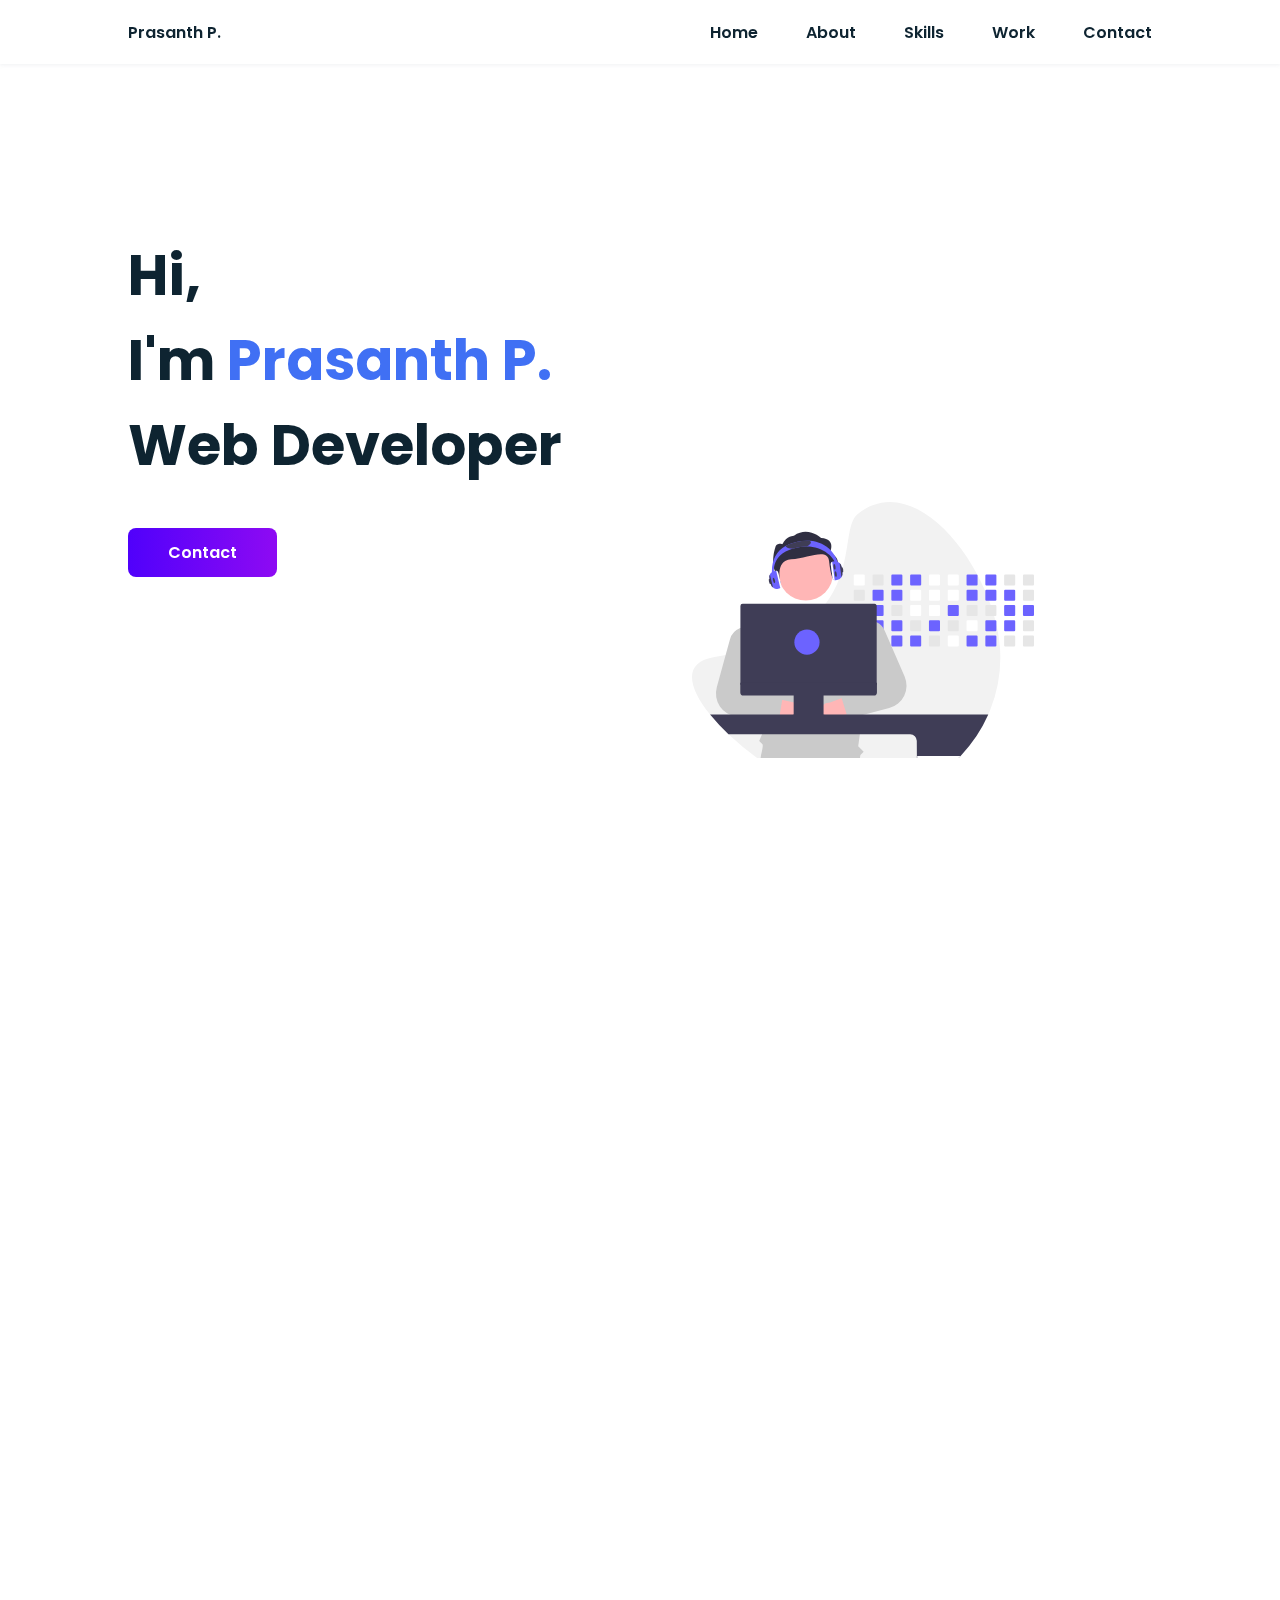
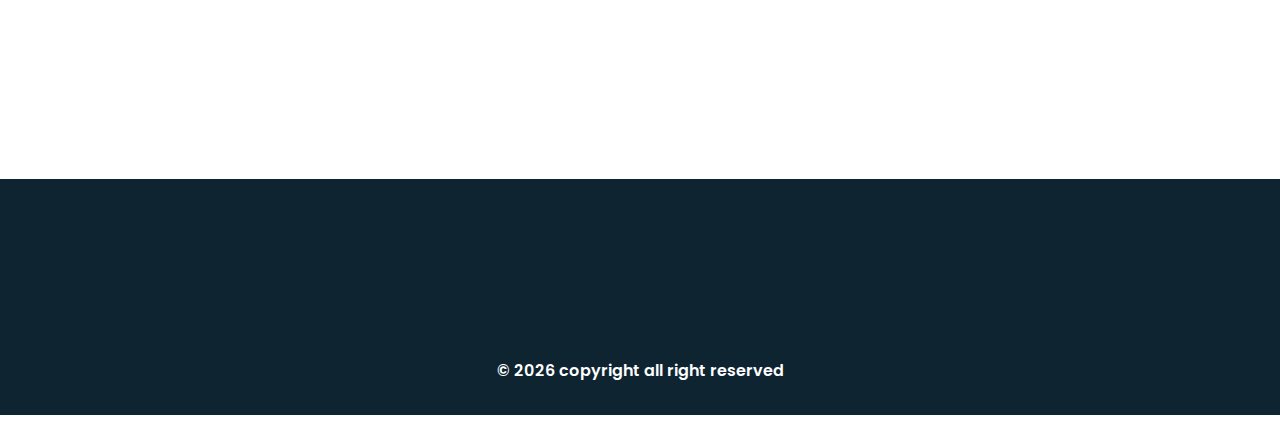
<file: index.html>
<!DOCTYPE html>
<html lang="en">

<head>
  <meta charset="UTF-8" />
  <meta http-equiv="X-UA-Compatible" content="IE=edge" />
  <meta name="viewport" content="width=device-width, initial-scale=1.0" />
  <title>Prasanth P.</title>
  <link rel="stylesheet" href="./assets/css/styles.css" />
  <link rel="stylesheet" href="https://unpkg.com/boxicons@latest/css/boxicons.min.css" />
  <link href="https://unpkg.com/aos@2.3.1/dist/aos.css" rel="stylesheet" />
  <script async src="https://smtpjs.com/v3/smtp.js">
  </script>

</head>

<body>
  <!-- Header Section -->
  <header class="header">
    <nav class="nav bd_grid">
      <div>
        <a href="#" class="nav_logo"> Prasanth P.</a>
      </div>

      <div class="nav_menu" id="nav_menu">
        <ul class="nav_list">
          <li class="nav_items">
            <a href="#home" class="nav_link active">Home</a>
          </li>
          <li class="nav_items">
            <a href="#about" class="nav_link active">About</a>
          </li>
          <li class="nav_items">
            <a href="#skills" class="nav_link active">Skills</a>
          </li>
          <li class="nav_items">
            <a href="#work" class="nav_link active">Work</a>
          </li>
          <li class="nav_items">
            <a href="#contact" class="nav_link active">Contact</a>
          </li>
        </ul>
      </div>

      <div class="nav_toggle" id="nav_toggle">
        <i class="bx bx-menu-alt-right"></i>
      </div>
    </nav>
  </header>

  <main class="main">
    <!-- HOME SECTION -->
    <section class="home bd_grid" id="home">
      <div class="home_data" data-aos="fade-down">
        <h1 class="home_title">
          Hi, <br />I'm <span class="home_title-color">Prasanth P.</span><br />Web Developer
        </h1>
        <a href="#contact" class="button"> Contact</a>
      </div>

      <div class="home_social">
        <a href="https://www.linkedin.com/in/prasanth-pk12/" class="home_social-icon" data-aos="fade-down"
          target='_blank'><i class="bx bxl-linkedin-square"></i></a>
        <a href="https://www.instagram.com/prasanth_pk12/" class="home_social-icon" data-aos="fade-down"
          data-aos-delay="250" target='_blank'><i class="bx bxl-instagram"></i></a>
        <a href="https://www.twitter.com/prasanth_pk12/" class="home_social-icon" data-aos="fade-down"
          data-aos-delay="300" target='_blank'><i class="bx bxl-twitter"></i></a>
        <a href="https://www.github.com/prasanth-pk12/" class="home_social-icon" data-aos="fade-down"
          data-aos-delay="350" target='_blank'><i class="bx bxl-github"></i></a>
      </div>

      <div class="home_img" data-aos="fade-down" data-aos-delay="500">
        <svg id="a154b3ae-224e-4b43-86b8-0ffeb27982c5" data-name="Layer 1" xmlns="http://www.w3.org/2000/svg"
          viewBox="0 0 1144 637">

          <path
            d="M941.609,465.12478a354.2104,354.2104,0,0,1-98.85,245.9q-5.74494,6.015-11.8,11.74-9.225,8.775-19.07,16.87a353.93418,353.93418,0,0,1-217.58,80.69q-3.97494.09-7.98.09c-63.43,0-143.21-33.87994-215.61-80.78q-8.985-5.82-17.81-11.91-4.125-2.82-8.21-5.72a730.42959,730.42959,0,0,1-79.32-64.8,514.11633,514.11633,0,0,1-45.75-48.92c-55.63-68.62006-67.9-130.45,11.41-143.16q14.085-2.25,27.34-4.81,19.20008-3.69,36.75-7.97,23.64-5.745,44.42005-12.46,6.99-2.25,13.66-4.59c65.74-23.09,109.74-53.19995,139.69-85.87q7.62-8.295,14.05-16.79a236.05512,236.05512,0,0,0,17.83-27.12,254.89845,254.89845,0,0,0,18.41-41.05l.27-.78c23.83-68.74,16.58-132.5,42.87-153.84,112.38-91.23,252.29,38.69,317.96,191.9q4.965,11.58,9.34,23.3,1.965,5.23507,3.79,10.49,4.79992,13.69491,8.71,27.46,1.5,5.25,2.86005,10.49c.97,3.77,1.9,7.53,2.76,11.29C938.139,412.30478,941.609,439.4548,941.609,465.12478Z"
            transform="translate(-174.73099 -79.58524)" fill="#f2f2f2" />
          <path
            d="M594.309,820.3248q-3.97494.09-7.98.09c-63.43,0-143.21-33.87994-215.61-80.78q-8.985-5.82-17.81-11.91l5.16-31.4,156.21-20.74,78.4,59.95Z"
            transform="translate(-174.73099 -79.58524)" fill="#2f2e41" />
          <path
            d="M601.82894,259.63486h-22.26a2.601,2.601,0,0,0-2.59985,2.59985v22.27a2.59264,2.59264,0,0,0,2.59985,2.59009h22.26a2.59918,2.59918,0,0,0,2.6001-2.59009v-22.27A2.60761,2.60761,0,0,0,601.82894,259.63486Z"
            transform="translate(-174.73099 -79.58524)" fill="#fff" />
          <path
            d="M601.82894,297.58481h-22.26a2.60105,2.60105,0,0,0-2.59985,2.6v22.27a2.59253,2.59253,0,0,0,2.59985,2.59h22.26a2.59907,2.59907,0,0,0,2.6001-2.59v-22.27A2.60763,2.60763,0,0,0,601.82894,297.58481Z"
            transform="translate(-174.73099 -79.58524)" fill="#e6e6e6" />
          <path
            d="M601.82894,335.53476h-22.26a2.60116,2.60116,0,0,0-2.59985,2.6001v22.26a2.59464,2.59464,0,0,0,2.59985,2.59985h22.26a2.60116,2.60116,0,0,0,2.6001-2.59985v-22.26A2.60774,2.60774,0,0,0,601.82894,335.53476Z"
            transform="translate(-174.73099 -79.58524)" fill="#e6e6e6" />
          <path
            d="M604.389,375.62485a2.61714,2.61714,0,0,0-2.56006-2.14014h-22.26a2.60124,2.60124,0,0,0-2.59985,2.6001v22.26a2.59474,2.59474,0,0,0,2.59985,2.6h22.26a2.60126,2.60126,0,0,0,2.6001-2.6v-22.26A2.31271,2.31271,0,0,0,604.389,375.62485Z"
            transform="translate(-174.73099 -79.58524)" fill="#e6e6e6" />
          <path
            d="M602.839,411.63486a2.634,2.634,0,0,0-1.01-.20008h-22.26a2.59475,2.59475,0,0,0-2.59985,2.6v22.26a2.58836,2.58836,0,0,0,2.59985,2.6001h22.26a2.60137,2.60137,0,0,0,2.6001-2.6001v-22.26A2.61575,2.61575,0,0,0,602.839,411.63486Z"
            transform="translate(-174.73099 -79.58524)" fill="#e6e6e6" />
          <path
            d="M648.589,259.63486h-22.26a2.601,2.601,0,0,0-2.59985,2.59985v22.27a2.59264,2.59264,0,0,0,2.59985,2.59009h22.26a2.59918,2.59918,0,0,0,2.6001-2.59009v-22.27A2.60761,2.60761,0,0,0,648.589,259.63486Z"
            transform="translate(-174.73099 -79.58524)" fill="#e6e6e6" />
          <path
            d="M648.589,297.58481h-22.26a2.60105,2.60105,0,0,0-2.59985,2.6v22.27a2.59253,2.59253,0,0,0,2.59985,2.59h22.26a2.59907,2.59907,0,0,0,2.6001-2.59v-22.27A2.60763,2.60763,0,0,0,648.589,297.58481Z"
            transform="translate(-174.73099 -79.58524)" fill="#6c63ff" />
          <path
            d="M648.589,335.53476h-22.26a2.60116,2.60116,0,0,0-2.59985,2.6001v22.26a2.59464,2.59464,0,0,0,2.59985,2.59985h22.26a2.60116,2.60116,0,0,0,2.6001-2.59985v-22.26A2.60774,2.60774,0,0,0,648.589,335.53476Z"
            transform="translate(-174.73099 -79.58524)" fill="#6c63ff" />
          <path
            d="M648.589,373.48471h-22.26a2.59261,2.59261,0,0,0-2.46,1.78,2.47846,2.47846,0,0,0-.13989.82007v22.26a2.59474,2.59474,0,0,0,2.59985,2.6h22.26a2.60126,2.60126,0,0,0,2.6001-2.6v-22.26A2.60782,2.60782,0,0,0,648.589,373.48471Z"
            transform="translate(-174.73099 -79.58524)" fill="#6c63ff" />
          <path
            d="M648.589,411.43478h-22.26a2.59475,2.59475,0,0,0-2.59985,2.6v22.26a2.59485,2.59485,0,0,0,2.59985,2.6001h22.26a2.60137,2.60137,0,0,0,2.6001-2.6001v-22.26A2.60127,2.60127,0,0,0,648.589,411.43478Z"
            transform="translate(-174.73099 -79.58524)" fill="#e6e6e6" />
          <path
            d="M695.349,259.63486h-22.26a2.601,2.601,0,0,0-2.59985,2.59985v22.27a2.59264,2.59264,0,0,0,2.59985,2.59009h22.26a2.59918,2.59918,0,0,0,2.6001-2.59009v-22.27A2.60761,2.60761,0,0,0,695.349,259.63486Z"
            transform="translate(-174.73099 -79.58524)" fill="#6c63ff" />
          <path
            d="M695.349,297.58481h-22.26a2.60105,2.60105,0,0,0-2.59985,2.6v22.27a2.59253,2.59253,0,0,0,2.59985,2.59h22.26a2.59907,2.59907,0,0,0,2.6001-2.59v-22.27A2.60763,2.60763,0,0,0,695.349,297.58481Z"
            transform="translate(-174.73099 -79.58524)" fill="#6c63ff" />
          <path
            d="M695.349,335.53476h-22.26a2.60116,2.60116,0,0,0-2.59985,2.6001v22.26a2.59464,2.59464,0,0,0,2.59985,2.59985h22.26a2.60116,2.60116,0,0,0,2.6001-2.59985v-22.26A2.60774,2.60774,0,0,0,695.349,335.53476Z"
            transform="translate(-174.73099 -79.58524)" fill="#e6e6e6" />
          <path
            d="M695.349,373.48471h-22.26a2.60124,2.60124,0,0,0-2.59985,2.6001v22.26a2.59474,2.59474,0,0,0,2.59985,2.6h22.26a2.60126,2.60126,0,0,0,2.6001-2.6v-22.26A2.60782,2.60782,0,0,0,695.349,373.48471Z"
            transform="translate(-174.73099 -79.58524)" fill="#6c63ff" />
          <path
            d="M695.349,411.43478h-22.26a2.59475,2.59475,0,0,0-2.59985,2.6v22.26a2.59485,2.59485,0,0,0,2.59985,2.6001h22.26a2.60137,2.60137,0,0,0,2.6001-2.6001v-22.26A2.60127,2.60127,0,0,0,695.349,411.43478Z"
            transform="translate(-174.73099 -79.58524)" fill="#6c63ff" />
          <path
            d="M742.109,259.63486h-22.26a2.60113,2.60113,0,0,0-2.6,2.59985v22.27a2.59275,2.59275,0,0,0,2.6,2.59009h22.26a2.59918,2.59918,0,0,0,2.6001-2.59009v-22.27A2.60761,2.60761,0,0,0,742.109,259.63486Z"
            transform="translate(-174.73099 -79.58524)" fill="#6c63ff" />
          <path
            d="M742.109,297.58481h-22.26a2.60116,2.60116,0,0,0-2.6,2.6v22.27a2.59264,2.59264,0,0,0,2.6,2.59h22.26a2.59907,2.59907,0,0,0,2.6001-2.59v-22.27A2.60763,2.60763,0,0,0,742.109,297.58481Z"
            transform="translate(-174.73099 -79.58524)" fill="#fff" />
          <path
            d="M742.109,335.53476h-22.26a2.60126,2.60126,0,0,0-2.6,2.6001v22.26a2.59474,2.59474,0,0,0,2.6,2.59985h22.26a2.60116,2.60116,0,0,0,2.6001-2.59985v-22.26A2.60774,2.60774,0,0,0,742.109,335.53476Z"
            transform="translate(-174.73099 -79.58524)" fill="#fff" />
          <path
            d="M742.109,373.48471h-22.26a2.60134,2.60134,0,0,0-2.6,2.6001v22.26a2.59485,2.59485,0,0,0,2.6,2.6h22.26a2.60126,2.60126,0,0,0,2.6001-2.6v-22.26A2.60782,2.60782,0,0,0,742.109,373.48471Z"
            transform="translate(-174.73099 -79.58524)" fill="#e6e6e6" />
          <path
            d="M742.109,411.43478h-22.26a2.59485,2.59485,0,0,0-2.6,2.6v22.26a2.595,2.595,0,0,0,2.6,2.6001h22.26a2.60137,2.60137,0,0,0,2.6001-2.6001v-22.26A2.60127,2.60127,0,0,0,742.109,411.43478Z"
            transform="translate(-174.73099 -79.58524)" fill="#6c63ff" />
          <path
            d="M788.869,259.63486h-22.27a2.599,2.599,0,0,0-2.59,2.59985v22.27a2.59059,2.59059,0,0,0,2.59,2.59009h22.27a2.59918,2.59918,0,0,0,2.6001-2.59009v-22.27A2.60761,2.60761,0,0,0,788.869,259.63486Z"
            transform="translate(-174.73099 -79.58524)" fill="#fff" />
          <path
            d="M788.869,297.58481h-22.27a2.599,2.599,0,0,0-2.59,2.6v22.27a2.59048,2.59048,0,0,0,2.59,2.59h22.27a2.59907,2.59907,0,0,0,2.6001-2.59v-22.27A2.60763,2.60763,0,0,0,788.869,297.58481Z"
            transform="translate(-174.73099 -79.58524)" fill="#fff" />
          <path
            d="M788.869,335.53476h-22.27a2.59915,2.59915,0,0,0-2.59,2.6001v22.26a2.59261,2.59261,0,0,0,2.59,2.59985h22.27a2.60116,2.60116,0,0,0,2.6001-2.59985v-22.26A2.60774,2.60774,0,0,0,788.869,335.53476Z"
            transform="translate(-174.73099 -79.58524)" fill="#fff" />
          <path
            d="M788.869,373.48471h-22.27a2.59923,2.59923,0,0,0-2.59,2.6001v22.26a2.59271,2.59271,0,0,0,2.59,2.6h22.27a2.60126,2.60126,0,0,0,2.6001-2.6v-22.26A2.60782,2.60782,0,0,0,788.869,373.48471Z"
            transform="translate(-174.73099 -79.58524)" fill="#6c63ff" />
          <path
            d="M788.869,411.43478h-22.27a2.59272,2.59272,0,0,0-2.59,2.6v22.26a2.59282,2.59282,0,0,0,2.59,2.6001h22.27a2.60137,2.60137,0,0,0,2.6001-2.6001v-22.26A2.60127,2.60127,0,0,0,788.869,411.43478Z"
            transform="translate(-174.73099 -79.58524)" fill="#e6e6e6" />
          <path
            d="M835.629,259.63486h-22.27a2.599,2.599,0,0,0-2.59,2.59985v22.27a2.59059,2.59059,0,0,0,2.59,2.59009h22.27a2.59927,2.59927,0,0,0,2.6001-2.59009v-22.27A2.60769,2.60769,0,0,0,835.629,259.63486Z"
            transform="translate(-174.73099 -79.58524)" fill="#fff" />
          <path
            d="M835.629,297.58481h-22.27a2.599,2.599,0,0,0-2.59,2.6v22.27a2.59048,2.59048,0,0,0,2.59,2.59h22.27a2.59916,2.59916,0,0,0,2.6001-2.59v-22.27A2.60772,2.60772,0,0,0,835.629,297.58481Z"
            transform="translate(-174.73099 -79.58524)" fill="#fff" />
          <path
            d="M835.629,335.53476h-22.27a2.59915,2.59915,0,0,0-2.59,2.6001v22.26a2.59261,2.59261,0,0,0,2.59,2.59985h22.27a2.60124,2.60124,0,0,0,2.6001-2.59985v-22.26A2.60782,2.60782,0,0,0,835.629,335.53476Z"
            transform="translate(-174.73099 -79.58524)" fill="#6c63ff" />
          <path
            d="M835.629,373.48471h-22.27a2.59923,2.59923,0,0,0-2.59,2.6001v22.26a2.59271,2.59271,0,0,0,2.59,2.6h22.27a2.60134,2.60134,0,0,0,2.6001-2.6v-22.26A2.60791,2.60791,0,0,0,835.629,373.48471Z"
            transform="translate(-174.73099 -79.58524)" fill="#e6e6e6" />
          <path
            d="M835.629,411.43478h-22.27a2.59272,2.59272,0,0,0-2.59,2.6v22.26a2.59282,2.59282,0,0,0,2.59,2.6001h22.27a2.60146,2.60146,0,0,0,2.6001-2.6001v-22.26A2.60135,2.60135,0,0,0,835.629,411.43478Z"
            transform="translate(-174.73099 -79.58524)" fill="#fff" />
          <path
            d="M882.389,259.63486h-22.27a2.599,2.599,0,0,0-2.59,2.59985v22.27a2.59059,2.59059,0,0,0,2.59,2.59009h22.27a2.59927,2.59927,0,0,0,2.6001-2.59009v-22.27A2.60769,2.60769,0,0,0,882.389,259.63486Z"
            transform="translate(-174.73099 -79.58524)" fill="#6c63ff" />
          <path
            d="M882.389,297.58481h-22.27a2.599,2.599,0,0,0-2.59,2.6v22.27a2.59048,2.59048,0,0,0,2.59,2.59h22.27a2.59916,2.59916,0,0,0,2.6001-2.59v-22.27A2.60772,2.60772,0,0,0,882.389,297.58481Z"
            transform="translate(-174.73099 -79.58524)" fill="#6c63ff" />
          <path
            d="M882.389,335.53476h-22.27a2.59915,2.59915,0,0,0-2.59,2.6001v22.26a2.59261,2.59261,0,0,0,2.59,2.59985h22.27a2.60124,2.60124,0,0,0,2.6001-2.59985v-22.26A2.60782,2.60782,0,0,0,882.389,335.53476Z"
            transform="translate(-174.73099 -79.58524)" fill="#e6e6e6" />
          <path
            d="M882.389,373.48471h-22.27a2.59923,2.59923,0,0,0-2.59,2.6001v22.26a2.59271,2.59271,0,0,0,2.59,2.6h22.27a2.60134,2.60134,0,0,0,2.6001-2.6v-22.26A2.60791,2.60791,0,0,0,882.389,373.48471Z"
            transform="translate(-174.73099 -79.58524)" fill="#fff" />
          <path
            d="M882.389,411.43478h-22.27a2.59272,2.59272,0,0,0-2.59,2.6v22.26a2.59282,2.59282,0,0,0,2.59,2.6001h22.27a2.60146,2.60146,0,0,0,2.6001-2.6001v-22.26A2.60135,2.60135,0,0,0,882.389,411.43478Z"
            transform="translate(-174.73099 -79.58524)" fill="#6c63ff" />
          <path
            d="M929.149,259.63486h-22.27a2.599,2.599,0,0,0-2.59,2.59985v22.27a2.59059,2.59059,0,0,0,2.59,2.59009h22.27a2.59916,2.59916,0,0,0,2.6-2.59009v-22.27A2.60759,2.60759,0,0,0,929.149,259.63486Z"
            transform="translate(-174.73099 -79.58524)" fill="#6c63ff" />
          <path
            d="M929.149,297.58481h-22.27a2.599,2.599,0,0,0-2.59,2.6v22.27a2.59048,2.59048,0,0,0,2.59,2.59h22.27a2.59906,2.59906,0,0,0,2.6-2.59v-22.27A2.60761,2.60761,0,0,0,929.149,297.58481Z"
            transform="translate(-174.73099 -79.58524)" fill="#6c63ff" />
          <path
            d="M929.149,335.53476h-22.27a2.59915,2.59915,0,0,0-2.59,2.6001v22.26a2.59261,2.59261,0,0,0,2.59,2.59985h22.27a2.60114,2.60114,0,0,0,2.6-2.59985v-22.26A2.60772,2.60772,0,0,0,929.149,335.53476Z"
            transform="translate(-174.73099 -79.58524)" fill="#e6e6e6" />
          <path
            d="M929.149,373.48471h-22.27a2.59923,2.59923,0,0,0-2.59,2.6001v22.26a2.59271,2.59271,0,0,0,2.59,2.6h22.27a2.60124,2.60124,0,0,0,2.6-2.6v-22.26A2.6078,2.6078,0,0,0,929.149,373.48471Z"
            transform="translate(-174.73099 -79.58524)" fill="#6c63ff" />
          <path
            d="M929.149,411.43478h-22.27a2.59272,2.59272,0,0,0-2.59,2.6v22.26a2.59282,2.59282,0,0,0,2.59,2.6001h22.27a2.60135,2.60135,0,0,0,2.6-2.6001v-22.26A2.60125,2.60125,0,0,0,929.149,411.43478Z"
            transform="translate(-174.73099 -79.58524)" fill="#6c63ff" />
          <path
            d="M975.909,259.63486h-22.27a2.599,2.599,0,0,0-2.59,2.59985v22.27a2.59059,2.59059,0,0,0,2.59,2.59009h22.27a2.59916,2.59916,0,0,0,2.6-2.59009v-22.27A2.60759,2.60759,0,0,0,975.909,259.63486Z"
            transform="translate(-174.73099 -79.58524)" fill="#e6e6e6" />
          <path
            d="M975.909,297.58481h-22.27a2.599,2.599,0,0,0-2.59,2.6v22.27a2.59048,2.59048,0,0,0,2.59,2.59h22.27a2.59906,2.59906,0,0,0,2.6-2.59v-22.27A2.60761,2.60761,0,0,0,975.909,297.58481Z"
            transform="translate(-174.73099 -79.58524)" fill="#6c63ff" />
          <path
            d="M975.909,335.53476h-22.27a2.59915,2.59915,0,0,0-2.59,2.6001v22.26a2.59261,2.59261,0,0,0,2.59,2.59985h22.27a2.60114,2.60114,0,0,0,2.6-2.59985v-22.26A2.60772,2.60772,0,0,0,975.909,335.53476Z"
            transform="translate(-174.73099 -79.58524)" fill="#6c63ff" />
          <path
            d="M975.909,373.48471h-22.27a2.59923,2.59923,0,0,0-2.59,2.6001v22.26a2.59271,2.59271,0,0,0,2.59,2.6h22.27a2.60124,2.60124,0,0,0,2.6-2.6v-22.26A2.6078,2.6078,0,0,0,975.909,373.48471Z"
            transform="translate(-174.73099 -79.58524)" fill="#6c63ff" />
          <path
            d="M975.909,411.43478h-22.27a2.59272,2.59272,0,0,0-2.59,2.6v22.26a2.59282,2.59282,0,0,0,2.59,2.6001h22.27a2.60135,2.60135,0,0,0,2.6-2.6001v-22.26A2.60125,2.60125,0,0,0,975.909,411.43478Z"
            transform="translate(-174.73099 -79.58524)" fill="#e6e6e6" />
          <path
            d="M1022.669,259.63486h-22.27a2.59913,2.59913,0,0,0-2.59009,2.59985v22.27a2.5907,2.5907,0,0,0,2.59009,2.59009h22.27a2.59916,2.59916,0,0,0,2.6-2.59009v-22.27A2.60759,2.60759,0,0,0,1022.669,259.63486Z"
            transform="translate(-174.73099 -79.58524)" fill="#e6e6e6" />
          <path
            d="M1022.669,297.58481h-22.27a2.59916,2.59916,0,0,0-2.59009,2.6v22.27a2.59059,2.59059,0,0,0,2.59009,2.59h22.27a2.59906,2.59906,0,0,0,2.6-2.59v-22.27A2.60761,2.60761,0,0,0,1022.669,297.58481Z"
            transform="translate(-174.73099 -79.58524)" fill="#e6e6e6" />
          <path
            d="M1022.669,335.53476h-22.27a2.59926,2.59926,0,0,0-2.59009,2.6001v22.26a2.59272,2.59272,0,0,0,2.59009,2.59985h22.27a2.60114,2.60114,0,0,0,2.6-2.59985v-22.26A2.60772,2.60772,0,0,0,1022.669,335.53476Z"
            transform="translate(-174.73099 -79.58524)" fill="#6c63ff" />
          <path
            d="M1022.669,373.48471h-22.27a2.59934,2.59934,0,0,0-2.59009,2.6001v22.26a2.59282,2.59282,0,0,0,2.59009,2.6h22.27a2.60124,2.60124,0,0,0,2.6-2.6v-22.26A2.6078,2.6078,0,0,0,1022.669,373.48471Z"
            transform="translate(-174.73099 -79.58524)" fill="#e6e6e6" />
          <path
            d="M1022.669,411.43478h-22.27a2.59283,2.59283,0,0,0-2.59009,2.6v22.26a2.59293,2.59293,0,0,0,2.59009,2.6001h22.27a2.60135,2.60135,0,0,0,2.6-2.6001v-22.26A2.60125,2.60125,0,0,0,1022.669,411.43478Z"
            transform="translate(-174.73099 -79.58524)" fill="#e6e6e6" />
          <polygon points="336.095 660.051 335.475 660.051 336.005 659.981 336.095 660.051" fill="#2f2e41" />
          <circle id="b6132315-04e2-4cdb-a713-107c9cd58b0b" data-name="ab6171fa-7d69-4734-b81c-8dff60f9761b"
            cx="282.81438" cy="176.73277" r="68.32185" fill="#ffb6b6" />
          <path id="f4304bdd-ba2d-4fff-b404-410205410c5d-232" data-name="bf427902-b9bf-4946-b5d7-5c1c7e04535e"
            d="M517.37694,206.2256s17.8694-34.16091-21.44383-37.26649c0,0-33.51489-30.40228-67.6758-5.558,0,0-18.63322,0-28.82254,21.08567,0,0-14.655-5.558-17.87551,9.31661,0,0-10.72349,31.05546,0,59.00533,10.72348,27.94992,14.28537,31.05537,14.28537,31.05537s-17.6209-58.59838,25.26991-61.704,90.8867-29.90942,94.46114,4.25144,8.95329,42.57784,8.95329,42.57784S558.47855,220.2006,517.37694,206.2256Z"
            transform="translate(-174.73099 -79.58524)" fill="#2f2e41" />
          <path
            d="M634.279,424.69479l-.2201,1.16-2.47,13.04-17.06994,90.2-1.01,5.31006-2.12,11.23-2.8999,15.31994-6.43018,33.95008-1.83984,9.73-.69006,3.6499-.24,1.28-1.91,10.07007-.58,3.03991-4.66,34.53-4.07007,30.09,13.62012,13.62-8.12012,8.12-5.32983,30.53.00989.07007H370.71908q-13.20008-8.55012-26.02-17.63013l1.79-13.3999s6.15991-23.93006,3.56982-26.79c-2.57983-2.86-8.24-7.97-8.24-7.97l7.13013-16.64.99-2.30993-1.66-34.43006-.03992-.83-.55-11.3501-.07007-1.46-.11-2.18994-2.11-43.68006-.04-.72009-.63989-13.24-.6001-12.58984-.26-5.31006-2.56994-53.13-1.74-36.07995-1.52-31.41,6.11-2.06994,65.3501-22.21009,27.06982-35.19006,56.34009.42,27.58008.21009,46.0199,42.67993,10.47009,5,.08.04,7.50988,3.59,19.04,9.09,20.13013,9.62012,10.32983,4.92993Z"
            transform="translate(-174.73099 -79.58524)" fill="#cacaca" />
          <path
            d="M443.83985,637.13612a30.28588,30.28588,0,0,1-40.66389-22.43L296.61714,599.5882l37.0428-41.902,95.511,20.7803a30.45,30.45,0,0,1,14.66891,58.66964Z"
            transform="translate(-174.73099 -79.58524)" fill="#ffb6b6" />
          <path
            d="M396.32894,560.9548a13.52249,13.52249,0,0,0-7.88989-4.87l-43.72-9.09009-4.49-.92993a18.93267,18.93267,0,0,1-12.53009-9.07007,19.16055,19.16055,0,0,1-2.45-7.8999,18.89456,18.89456,0,0,1,.89-7.48l15.15-45.65,9.82995-29.62a41.79215,41.79215,0,0,0,2.09009-11.05,43.34878,43.34878,0,0,0-9.07007-28.88989,42.69326,42.69326,0,0,0-49.01-13.64014c-.25.09009-.51.19006-.76.29a42.58322,42.58322,0,0,0-25.31,28.41l-10.68,38.85-22.03,80.09009a57.7664,57.7664,0,0,0,48.96,72.67993l62.97,7.38,29.14,3.42a13.49651,13.49651,0,0,0,14.84-10.73,4.89544,4.89544,0,0,0,.11-.55005l.7-4.32007,5.93006-36.37988.05993-.37012A13.47483,13.47483,0,0,0,396.32894,560.9548Z"
            transform="translate(-174.73099 -79.58524)" fill="#cacaca" />
          <path
            d="M511.71356,638.30236a30.28592,30.28592,0,0,0,37.09449-27.9402l103.362-29.99367L609.5885,544.10893l-91.62614,34.04148a30.45,30.45,0,0,0-6.2488,60.152Z"
            transform="translate(-174.73099 -79.58524)" fill="#ffb6b6" />
          <path
            d="M703.4891,513.27475,654.32894,400.13486a42.819,42.819,0,0,0-20.27-21.3501,43.35617,43.35617,0,0,0-8.7799-3.2c-.4701-.12-.94007-.23-1.41-.32007a42.1319,42.1319,0,0,0-19.48.36011,42.81378,42.81378,0,0,0-27.34,21.73,1.00376,1.00376,0,0,0-.08.13989,43.10025,43.10025,0,0,0-.37012,38.8501l.61011,1.22,34.74,69.77a18.90046,18.90046,0,0,1-10.5,26.18994l-2.44006.88013-43.88,15.84985a13.4969,13.4969,0,0,0-8.33,16.79l.11.3501,12.3,39.35986c.05994.18005.11987.36011.18994.54a7.0543,7.0543,0,0,0,.4.99,13.48177,13.48177,0,0,0,15.80993,7.53l23.68006-6.25,4.82995-1.28,61.15-16.1499a57.76037,57.76037,0,0,0,38.22009-78.86011Z"
            transform="translate(-174.73099 -79.58524)" fill="#cacaca" />
          <path
            d="M219.629,608.28482a514.11633,514.11633,0,0,0,45.75,48.92h451.97a16.44588,16.44588,0,0,1,16.42,16.43l.65,114.53a355.4301,355.4301,0,0,0,77.47-48.53q9.84-8.085,19.07-16.87,6.045-5.73,11.8-11.74a355.62853,355.62853,0,0,0,68.82-102.74Z"
            transform="translate(-174.73099 -79.58524)" fill="#3f3d56" />
          <path d="M842.759,711.02475q-5.74494,6.015-11.79993,11.74H734.749v-11.74Z"
            transform="translate(-174.73099 -79.58524)" fill="#fff" />
          <path
            d="M633.379,335.53476a5.53766,5.53766,0,0,0-4.87-2.8999H300.669a5.55451,5.55451,0,0,0-5.54,5.54992v196.2201H634.05892V338.18478A5.38548,5.38548,0,0,0,633.379,335.53476Z"
            transform="translate(-174.73099 -79.58524)" fill="#3f3d56" />
          <path
            d="M294.83213,529.09239V553.3062a7.64384,7.64384,0,0,0,7.64382,7.64392H427.57266v47.78659h-1.66185a.9929.9929,0,0,0-.993.99292v3.32374a.9929.9929,0,0,0,.993.993h77.6584a.99291.99291,0,0,0,.993-.993v-3.32374a.9929.9929,0,0,0-.993-.99292h-1.66185V560.95012H627.00407a7.64384,7.64384,0,0,0,7.64382-7.64392V529.09239Z"
            transform="translate(-174.73099 -79.58524)" fill="#3f3d56" />
          <circle cx="285.90293" cy="348.70373" r="31.30642" fill="#6c63ff" />
          <path
            d="M540.399,252.58481h-5c0-37.8-37.41-62.57-75.15-62.59a82.38227,82.38227,0,0,0-16.35,1.59c-6.06,1.21-12.35,2.66-18.53,4.55-24.37,7.47-46.97,21.91-46.97,56.45a78.591,78.591,0,0,0,2.54,19.88l-4.84,1.26a83.87572,83.87572,0,0,1-2.7-21.14c0-30.18,12.39-50.91,33.79-63.27,11.25-6.5,24.98-10.69,40.71-12.73a97.13079,97.13079,0,0,1,19.75-.6C511.049,179.10477,540.399,212.38479,540.399,252.58481Z"
            transform="translate(-174.73099 -79.58524)" fill="#6c63ff" />
          <path
            d="M548.729,255.35477l-1.97-14.56a15.71013,15.71013,0,0,0-5-9.56,15.81566,15.81566,0,0,0-13.25-4l-3.13.43a6.52426,6.52426,0,0,0-4.35,2.53,6.548,6.548,0,0,0-1.29,4.87l4.55,33.54a6.57712,6.57712,0,0,0,5.3,5.57,6.15442,6.15442,0,0,0,1.22.12,6.49883,6.49883,0,0,0,.88-.06l3.5-.47a15.79135,15.79135,0,0,0,10.74-6.43c.27-.38.53-.77.77-1.17005A16.7484,16.7484,0,0,0,548.729,255.35477Z"
            transform="translate(-174.73099 -79.58524)" fill="#6c63ff" />
          <path
            d="M523.359,228.27481a6.4317,6.4317,0,0,0-2.33,1.92,6.548,6.548,0,0,0-1.29,4.87l4.55,33.54a6.57712,6.57712,0,0,0,5.3,5.57Z"
            transform="translate(-174.73099 -79.58524)" fill="#fff" />
          <path
            d="M548.729,255.35477l-1.97-14.56a15.71013,15.71013,0,0,0-5-9.56l4.53,33.37a6.17592,6.17592,0,0,0,.41,1.56A16.7484,16.7484,0,0,0,548.729,255.35477Z"
            transform="translate(-174.73099 -79.58524)" fill="#3f3d56" />
          <ellipse cx="532.21834" cy="258.90901" rx="2.5" ry="7"
            transform="translate(-204.70468 -5.69071) rotate(-7.72549)" fill="#3f3d56" />
          <ellipse cx="529.21834" cy="240.90901" rx="2.5" ry="7"
            transform="translate(-202.31223 -6.25736) rotate(-7.72549)" fill="#3f3d56" />
          <ellipse cx="548.21834" cy="247.90901" rx="2.5" ry="7"
            transform="translate(-203.08076 -3.63971) rotate(-7.72549)" fill="#3f3d56" />
          <path
            d="M460.249,189.99478a82.38227,82.38227,0,0,0-16.35,1.59c-6.06,1.21-12.35,2.66-18.53,4.55-9.65-.47-16.75-2.97-18.18-6.82,11.25-6.5,24.98-10.69,40.71-12.73a97.13079,97.13079,0,0,1,19.75-.6,5.727,5.727,0,0,1,2.72,3.82C470.839,183.28482,466.869,186.98477,460.249,189.99478Z"
            transform="translate(-174.73099 -79.58524)" fill="#3f3d56" />
          <path
            d="M396.409,287.28482l-7.7-32.01a6.02367,6.02367,0,0,0-4.88-4.55,6.73326,6.73326,0,0,0-1-.08,6.02576,6.02576,0,0,0-1.4.17l-2.98.72a14.904,14.904,0,0,0-10.99,17.96l3.45,14.36a15.84509,15.84509,0,0,0,5.34,8.62005,14.045,14.045,0,0,0,1.36.97,14.80921,14.80921,0,0,0,11.37,1.84l2.97-.72a5.84014,5.84014,0,0,0,2.17-1.01A5.99327,5.99327,0,0,0,396.409,287.28482Z"
            transform="translate(-174.73099 -79.58524)" fill="#6c63ff" />
          <ellipse cx="378.62896" cy="274.52323" rx="2.5" ry="7"
            transform="translate(-228.45065 16.61926) rotate(-13.53051)" fill="#3f3d56" />
          <ellipse cx="368.62896" cy="277.52323" rx="2.5" ry="7"
            transform="translate(-229.43008 14.36289) rotate(-13.53051)" fill="#3f3d56" />
          <path
            d="M396.899,287.16476l-7.7-32.01a6.53174,6.53174,0,0,0-5.29-4.92l10.51,43.72A6.5111,6.5111,0,0,0,396.899,287.16476Z"
            transform="translate(-174.73099 -79.58524)" fill="#fff" />
          <path
            d="M369.199,263.15481a6.476,6.476,0,0,0-1.17-2.45,14.72545,14.72545,0,0,0-.57,8.79l3.45,14.36a15.84509,15.84509,0,0,0,5.34,8.62005Z"
            transform="translate(-174.73099 -79.58524)" fill="#3f3d56" />
        </svg>
      </div>
    </section>

    <!-- ABOUT SECTION -->
    <section class="about section" id="about">
      <h2 class="section-title" data-aos="fade-down">About</h2>

      <div class="about_container bd_grid">
        <div class="about_img" data-aos="fade-down" data-aos-delay="50">
          <svg id="fe80fb2b-bcaf-407e-919b-306adc32f78b" data-name="Layer 1" xmlns="http://www.w3.org/2000/svg"
            viewBox="0 0 1032 741.75278">
            <title>profile</title>
            <line y1="741.25278" x2="166" y2="741.25278" fill="none" stroke="#3f3d56" stroke-miterlimit="10" />
            <rect x="243" y="127.75278" width="737" height="499" rx="19.39764" fill="#f2f2f2" />
            <rect x="220.5" y="96.25278" width="737" height="499" rx="19.39764" fill="none" stroke="#3f3d56"
              stroke-miterlimit="10" />
            <line x1="220.5" y1="144.09298" x2="957.5" y2="144.09298" fill="none" stroke="#3f3d56"
              stroke-miterlimit="10" />
            <rect x="661" y="256.25278" width="201" height="31" rx="7.09252" fill="#6c63ff" opacity="0.3" />
            <rect x="622.5" y="342.25278" width="278" height="25" rx="7.09252" fill="#6c63ff" opacity="0.3" />
            <rect x="622.5" y="410.25278" width="278" height="25" rx="7.09252" fill="#6c63ff" opacity="0.3" />
            <rect x="622.5" y="478.25278" width="278" height="25" rx="7.09252" fill="#6c63ff" opacity="0.3" />
            <rect x="671" y="246.25278" width="201" height="31" rx="7.09252" fill="none" stroke="#3f3d56"
              stroke-miterlimit="10" />
            <rect x="632.5" y="332.25278" width="278" height="25" rx="7.09252" fill="none" stroke="#3f3d56"
              stroke-miterlimit="10" />
            <rect x="632.5" y="400.25278" width="278" height="25" rx="7.09252" fill="none" stroke="#3f3d56"
              stroke-miterlimit="10" />
            <rect x="632.5" y="468.25278" width="278" height="25" rx="7.09252" fill="none" stroke="#3f3d56"
              stroke-miterlimit="10" />
            <circle cx="276.5" cy="126.25278" r="15" fill="#6c63ff" opacity="0.3" />
            <circle cx="318.5" cy="126.25278" r="15" fill="#6c63ff" opacity="0.3" />
            <circle cx="360.5" cy="126.25278" r="15" fill="#6c63ff" opacity="0.3" />
            <circle cx="282.5" cy="120.25278" r="15" fill="none" stroke="#3f3d56" stroke-miterlimit="10" />
            <circle cx="324.5" cy="120.25278" r="15" fill="none" stroke="#3f3d56" stroke-miterlimit="10" />
            <circle cx="366.5" cy="120.25278" r="15" fill="none" stroke="#3f3d56" stroke-miterlimit="10" />
            <path
              d="M537.854,653.37916c-2.51135-11.56848-3.17724-27.36932-2.33252-38.36047,0,0-12.69836-55.78644-22.68994-60.99133l-.00305.003c-.153.19678-5.00195,6.55383-5.61706,26.22443-.62452,19.98284-7.69971,33.09655-7.69971,33.09655s2.28955,24.90766.98047,40.02777Z"
              transform="translate(-84.5 -79.12639)" fill="#6c63ff" />
            <path
              d="M630.22827,298.37916H399.77173A23.77169,23.77169,0,0,0,376,322.15083V629.6075a23.77168,23.77168,0,0,0,23.77173,23.77166h80.855c-2.7002-11.19934-6.057-28.69067-2.65735-40.85241l-.00159-.008.0022.00525c.15869-.56757.32727-1.12738.51611-1.67047a63.49747,63.49747,0,0,0,2.29175-24.35407,50.6095,50.6095,0,0,0,0-21.23175c-2.4978-11.65564-4.24634-23.10522-4.24634-23.10522s-1.377-15.40234-.1748-24.84424c.02661-.2074.05762-.404.08667-.60541-.42432-.09655-.66235-.15228-.66235-.15228s3.53881-16.02789,4.78759-26.22748c.29493-2.40783.683-5.46032,1.10315-8.71478a20.93993,20.93993,0,0,1-3.3927-.86035c-11.24035-3.9549-14.779-39.75751-14.779-39.75751V429.656s-3.74683-17.38092,9.36694-25.08258c12.62793-7.41644,17.66968-9.44617,18.02613-9.58643.09619-.06878.19018-.13128.28833-.20727a11.06127,11.06127,0,0,0,3.28967-4.23371q.02619-.42873.01233-.85211c-.21326-4.06665-3.04419-7.76507-5.73047-10.99225q-3.43653-4.12857-6.87341-8.25726a8.07194,8.07194,0,0,1-1.77027-2.86487,6.604,6.604,0,0,1-.187-1.80389q-.00275-.33691.004-.673.056-3.07836.16724-6.15545c.06445-1.79224.51562-4.05353,2.27075-4.42182.91284-.19159,2.12109.14246,2.60364-.65576a1.56534,1.56534,0,0,0,.11682-1.06054c-.00586.02661-.00733.05444-.015.0805-.00586-.03339-.01159-.06695-.01782-.09985a22.43656,22.43656,0,0,1-.65051-4.38636,5.84207,5.84207,0,0,1,.282-1.96984c1.01672-2.97516,4.51782-4.196,7.61133-4.75727,3.09375-.56134,6.56653-1.04425,8.5083-3.51709a26.9506,26.9506,0,0,1,1.68884-2.37384,6.62979,6.62979,0,0,1,3.16589-1.59674,17.49792,17.49792,0,0,1,11.50623,1.02118c1.49646.68286,2.99963,1.60248,4.64124,1.49841,1.70507-.108,3.16162-1.3081,4.84509-1.60009,2.71911-.47156,5.31872,1.56567,6.65869,3.97827a9.85108,9.85108,0,0,1,1.23279,5.02313,6.912,6.912,0,0,1-1.76416,4.74109c-1.17017,1.24145-2.91626,2.09418-3.4021,3.72955-.198.66565-.152,1.38257-.32691,2.05457-.02185.084-.05737.16241-.08606.24365.03211.04169.06714.08112.09888.123a21.231,21.231,0,0,1-10.33215,33.01928c-.00794.21058-.01624.42133-.01514.63306a9.173,9.173,0,0,0,2.8396,7.0647l18.54724,7.606s11.16565-1.3534,15.19495,15.30957a28.82628,28.82628,0,0,1,.68982,8.45746c-.14636,2.51251.19507,6.93573,3.05725,12.66,4.57934,9.15881,3.53857,30.18237-5.82837,32.26392-8.87231,1.97161-12.32361,1.14331-12.66382,1.05023l-.02014.3681c.14612,3.94489,1.55029,37.969,6.64758,42.086,1.40955,1.13849,1.14026,1.90753-.01635,2.42578l.0028.00336s.0094.21856.03113.612c.15308,2.48846.93994,11.96472,4.35254,17.357,3.956,6.24457,3.54077,42.25739,3.54077,42.25739l2.70386,21.23181s-1.66419,13.11371,0,15.4024c.94556,1.29785,2.09057,21.40351,2.905,38.56964h69.53027A23.77168,23.77168,0,0,0,654,629.6075V322.15083A23.77169,23.77169,0,0,0,630.22827,298.37916Z"
              transform="translate(-84.5 -79.12639)" fill="#6c63ff" />
            <rect x="267.5" y="192.25278" width="278" height="355" rx="23.77165" fill="none" stroke="#3f3d56"
              stroke-miterlimit="10" />
            <path
              d="M185.32419,400.757S176,398,174,401s2.72669,24.7477,2.72669,24.7477l20.54589,1.24859-7.17022-18.10653Z"
              transform="translate(-84.5 -79.12639)" fill="#2f2e41" />
            <path d="M113.44417,579.34709s18.69466,41.04232,4.29762,39.753-19.98395-39.753-19.98395-39.753Z"
              transform="translate(-84.5 -79.12639)" fill="#a0616a" />
            <path d="M235.71128,575.07127s-8.20129,44.34751,5.45523,39.61078,9.76437-43.40874,9.76437-43.40874Z"
              transform="translate(-84.5 -79.12639)" fill="#a0616a" />
            <path
              d="M181.34664,390.46647s-.21488,20.6286,7.73573,21.703-4.51251,12.03335-4.51251,12.03335l-14.18216,2.79346L149.974,425.49212l-9.025-11.60359s15.90121-7.52084,9.025-30.9429Z"
              transform="translate(-84.5 -79.12639)" fill="#a0616a" />
            <path
              d="M181.34664,390.46647s-.21488,20.6286,7.73573,21.703-4.51251,12.03335-4.51251,12.03335l-14.18216,2.79346L149.974,425.49212l-9.025-11.60359s15.90121-7.52084,9.025-30.9429Z"
              transform="translate(-84.5 -79.12639)" opacity="0.1" />
            <path
              d="M217.87645,564.95005s10.09942,21.703,2.14881,89.82036c0,0,2.3637,24.0667.42977,28.5792s-17.83515,65.75367-17.83515,65.75367-20.41371,4.5125-23.20717-9.025c0,0,2.79346-19.33931,2.57857-22.34765s4.51251-35.88516,4.51251-35.88516l-9.66966-63.60485-7.306,57.37329s0,16.54586-2.36369,20.19884,0,77.14236,0,77.14236,6.66132,11.17383-3.4381,11.38871-19.12443-.21488-19.984-7.306-1.28929-14.18216-3.4381-18.47979-4.94227-53.50543-4.29762-70.69593-14.18216-105.50669-9.45478-114.74659S217.87645,564.95005,217.87645,564.95005Z"
              transform="translate(-84.5 -79.12639)" fill="#2f2e41" />
            <circle cx="85.8877" cy="293.29006" r="25.78575" fill="#a0616a" />
            <path
              d="M144.60195,414.31829s15.68633,11.60359,38.46374,2.3637c0,0,7.52084-3.653,6.8762-9.2399s15.68633,44.91018,15.68633,44.91018l16.54586,87.88643-.85953,35.88517s-7.306-3.653-30.08337,4.51251-59.95187-9.2399-59.95187-9.2399l1.28929-92.18405,1.28928-53.72031,3.4381-11.81847S139.015,410.45043,144.60195,414.31829Z"
              transform="translate(-84.5 -79.12639)" fill="#f2f2f2" />
            <path
              d="M182.06324,399.89323s3.79591-.61662,7.44889,5.18517,12.24823,9.45477,12.24823,9.45477,20.84348,1.28929,23.85182,12.46312,10.52918,26.43039,14.18216,54.57983,10.95894,73.05963,12.03335,76.71261-1.50417,14.8268,1.50417,18.2649-21.27325,3.4381-21.27325,3.4381-2.14881-17.62026-3.653-17.62026-1.0744,11.81847.42977,20.41372-10.95895,0-10.95895,0-9.66965-39.32327-18.90955-74.77867S184.355,452.99692,186.074,445.04631s6.44644-30.728,3.00834-32.87683S182.06324,399.89323,182.06324,399.89323Z"
              transform="translate(-84.5 -79.12639)" fill="#2f2e41" />
            <path
              d="M151.07551,399.87428s-5.614,3.05531-19.7962,13.15473-23.85182,17.83514-23.85182,17.83514-5.58691,4.29762-9.025,29.86849S87.22865,552.48693,90.237,560.8673s4.08275,13.32264,3.00834,18.26491,22.56253,4.72739,22.99229,3.653-.64464-20.6286.42977-21.05836,6.87619,11.60359,7.9506,21.703,13.53752,18.05,16.331,18.05,17.1905-58.23282,17.40538-97.98585-4.72739-73.2745-8.38037-78.00189S151.07551,399.87428,151.07551,399.87428Z"
              transform="translate(-84.5 -79.12639)" fill="#2f2e41" />
            <path
              d="M188.86748,751.03721s1.71905-4.72739,7.73573-3.22322,10.09942-3.86786,10.09942-3.86786,3.22322-.42977,1.0744,3.653-3.86786,6.8762-3.86786,6.8762,12.89288,29.43873,4.51251,36.52981-18.05,2.79346-18.05,2.79346-9.45477-6.66132-9.025-24.28159c0,0-.42976-5.58691-5.58691-14.61192s-9.025-22.77741-2.79346-25.356,7.83546-2.67436,7.83546-2.67436-2.916,13.33721,4.61624,17.99776Z"
              transform="translate(-84.5 -79.12639)" fill="#3f3d56" />
            <path
              d="M148.89957,784.3438s-5.15715-9.66966,3.4381-10.74406,17.83515-1.71905,17.40538,2.79345-1.50417,11.38871-1.50417,11.38871l1.50417,4.94227s.42977,12.24823,1.93393,13.7524,9.66966,14.397-7.73572,14.397-22.56253-1.93393-21.05836-6.01667,1.93393-24.28158,1.93393-24.28158Z"
              transform="translate(-84.5 -79.12639)" fill="#3f3d56" />
            <path
              d="M162.22221,351.78785s12.03335,3.22322,18.26491,4.51251,5.58691-2.3637,5.58691-2.3637,8.16549,1.07441,7.73572.21488,3.4381-5.372-1.0744-10.52918-3.22322-9.025-3.22322-9.025h-3.86786l-1.07441-1.50417h-6.01668s-4.5125-1.71905-16.331,0-27.93456,2.14881-29.22385,9.2399-7.95061,15.90121-5.58691,19.98395,15.90121,20.84348,17.1905,27.93456,7.30933,8.66659,7.09277,4.22585-6.23325-19.91218-1.0761-20.55682S164.5859,360.16822,162.22221,351.78785Z"
              transform="translate(-84.5 -79.12639)" fill="#2f2e41" />
            <path
              d="M1019.38065,86.58377a22.982,22.982,0,0,0-19.80994,13.851c-4.9535,11.97382,1.42449,26.03885,10.999,34.77028s21.87358,13.72225,33.04831,20.28234c15.00952,8.81128,28.4968,21.04282,36.00691,36.74386s8.30888,35.15009-.51891,50.14991c-8.1937,13.9224-23.09255,22.2549-37.30219,29.9397"
              transform="translate(-84.5 -79.12639)" fill="none" stroke="#3f3d56" stroke-miterlimit="10" />
            <ellipse cx="947.5" cy="8.5" rx="17.5" ry="8.5" fill="#6c63ff" />
            <ellipse cx="961.5" cy="64.5" rx="17.5" ry="8.5" fill="#6c63ff" />
            <ellipse cx="929.5" cy="73.5" rx="17.5" ry="8.5" fill="#6c63ff" />
            <ellipse cx="979.5" cy="120.5" rx="17.5" ry="8.5" fill="#6c63ff" />
            <ellipse cx="1014.5" cy="120.5" rx="17.5" ry="8.5" fill="#6c63ff" />
          </svg>
        </div>

        <div>
          <h2 class="about_subtitle" data-aos="fade-down" data-aos-delay="350">
            I'm Prasanth
          </h2>
          <p class="about_text" data-aos="fade-down" data-aos-delay="450">

            Good Day, Am Prasanth, Pursuing My Bachelor's in Computer Science. I code application that
            bring Joy to myself and eases work for users. My Journey in the field of Computers started when I was 17,
            playing with ActionScript and Adobe Flash, from then I engaged myself in the application development
            field.I'm always curious to learn new, work on interesting projects to improve my skills, currently
            preparing for interviews and internships. And that's it about me, thank you for spending your pleasure time
            giving a read.

          </p>
        </div>
      </div>
    </section>

    <!-- SKILLS SECTION -->
    <section class="skills section" id="skills">
      <h2 class="section-title" data-aos="fade-down">Skills</h2>

      <div class="skills_container bd_grid">
        <div>
          <h2 class="skills_subtitle" data-aos="fade-down" data-aos-delay="250">
            Professional Skills
          </h2>

          <!-- SKILLS HTML   and CSS-->
          <div class="skills_data" data-aos="fade-right">
            <div class="skills_name">
              <i class="bx bxl-html5 skill_icon"></i>
              <span class="skill_name">Html5 & CSS3</span>
            </div>

            <div><span class="skill_percentage">90%</span></div>

            <div class="skill_bar skill_html_css"></div>
          </div>

          <!-- SKILLS JS -->
          <div class="skills_data" data-aos="fade-right" data-aos-delay="250">
            <div class="skills_name">
              <i class="bx bxl-css3 skill_icon"></i>
              <span class="skill_name">Javascript</span>
            </div>

            <div><span class="skill_percentage">80%</span></div>

            <div class="skill_bar skill_js"></div>
          </div>

          <!-- SKILLS Java -->
          <div class="skills_data" data-aos="fade-right" data-aos-delay="250">
            <div class="skills_name">
              <i class="bx bxl-javascript skill_icon"></i>
              <span class="skill_name">Java</span>
            </div>

            <div><span class="skill_percentage">80%</span></div>

            <div class="skill_bar skill_java"></div>
          </div>

          <!-- SKILLS python -->
          <div class="skills_data" data-aos="fade-right" data-aos-delay="250">
            <div class="skills_name">
              <i class="bx bxl-css3 skill_icon"></i>
              <span class="skill_name">Python</span>
            </div>

            <div><span class="skill_percentage">80%</span></div>

            <div class="skill_bar skill_py"></div>
          </div>


          <!-- SKILLS sql-->
          <div class="skills_data" data-aos="fade-right" data-aos-delay="250">
            <div class="skills_name">
              <i class="bx bxs-paint skill_icon"></i>
              <span class="skill_name">SQL</span>
            </div>

            <div><span class="skill_percentage">80%</span></div>

            <div class="skill_bar skill_sql"></div>
          </div>
        </div>



        <div data-aos="fade-left" data-aos-delay="350">
          <svg id="a379d9a4-f6fe-40d1-beba-a0916853bd02" data-name="Layer 1" xmlns="http://www.w3.org/2000/svg"
            viewBox="0 0 938.75919 806.74836">
            <circle cx="75.36532" cy="147.52379" r="75.36532" fill="#ff6584" />
            <path
              d="M1004.987,679.01278a136.64937,136.64937,0,0,1-6.38326,37.7743c-.08893.28379-.18213.56334-.2753.84715H974.50666c.02541-.25416.05085-.538.07627-.84715,1.5884-18.26028,10.74606-129.39752-.20334-148.4033C975.33687,569.9256,1006.83381,620.99164,1004.987,679.01278Z"
              transform="translate(-130.62041 -46.62582)" fill="#e6e6e6" />
            <path
              d="M1003.19956,716.78708c-.19909.28379-.40664.56758-.61842.84715H984.71056c.13555-.24144.29227-.52523.4744-.84715,2.95233-5.32856,11.69063-21.25916,19.80207-37.7743,8.71716-17.74774,16.71423-36.169,16.04074-42.836C1021.23531,637.68045,1027.267,683.51959,1003.19956,716.78708Z"
              transform="translate(-130.62041 -46.62582)" fill="#e6e6e6" />
            <rect x="253.75919" y="669.38465" width="685" height="2.24072" fill="#e6e6e6" />
            <path
              d="M822.84364,785.9808l3.32758-27.45259,94.00433-24.125-10.81466-32.444c7.53317-21.60748,20.759-32.2,44.92242-21.62931l41.56416,25.82015a26.533,26.533,0,0,1,12.49331,23.97036v0a26.51238,26.51238,0,0,1-15.09493,22.535C946.71544,774.71149,887.41112,783.15126,822.84364,785.9808Z"
              transform="translate(-130.62041 -46.62582)" fill="#ffb8b8" />
            <path
              d="M828.66691,794.29977l-29.11638-4.15948-27.23329,5.55781a11.76263,11.76263,0,0,1-14.1045-11.0354v0a11.76267,11.76267,0,0,1,4.67429-9.88433l42.67473-32.15219A19.2662,19.2662,0,0,1,830.519,744.136l10.62634,10.23277c-7.60426,4.71745-13.25855,11.79578-16.63793,21.62931Q835.46964,782.0244,828.66691,794.29977Z"
              transform="translate(-130.62041 -46.62582)" fill="#2f2e41" />
            <circle cx="725.85545" cy="432.52561" r="26.92727" fill="#ffb8b8" />
            <path
              d="M898.54623,532.25232l-60.31251,25.37284c4.90182-24.6117,7.3447-47.03168,0-60.72845l38.6832-4.57544C874.99682,502.84723,884.78379,516.94354,898.54623,532.25232Z"
              transform="translate(-130.62041 -46.62582)" fill="#ffb8b8" />
            <path
              d="M796.22294,785.14891l-22.46121-1.6638c-13.76-57.37964-20.805-111.61522-17.73-161.1123a27.99719,27.99719,0,0,1,28.55155-26.31008h0a27.95972,27.95972,0,0,1,18.63912,7.698l29.04629,27.64082a119.53382,119.53382,0,0,1,29.4304,43.81895c8.2263,21.54543,5.27317,33.62388-14.36545,31.57272a48.46037,48.46037,0,0,1-31.55432-16.7762l-21.22016-24.66128Z"
              transform="translate(-130.62041 -46.62582)" fill="#ffb8b8" />
            <path
              d="M778.829,853.33321h0a19.21665,19.21665,0,0,1-16.93815-25.37662l4.38389-12.8594,3.32759-32.444c5.12583-10.45979,12.38523-8.895,20.79742-.8319,5.348-.52506,6.49594-5.87278,5.82327-13.31035l16.86453,22.70225a13.53384,13.53384,0,0,1,1.45034,13.68454l-16.97287,37.23082A19.21666,19.21666,0,0,1,778.829,853.33321Z"
              transform="translate(-130.62041 -46.62582)" fill="#2f2e41" />
            <path
              d="M991.30271,703.20708c-30.78017,17.46983-40.42721,17.97672-71.12716,30.36423l-26.6207-14.97414c-31.26416,11.56034-53.19528-4.287-76.95044-27.86854,15.54546-25.89253,8.67013-59.53966,18.30173-59.06466l115.21769,36.1875,4.99138,12.47846Z"
              transform="translate(-130.62041 -46.62582)" fill="#2f2e41" />
            <path
              d="M954.28331,676.17044c-40.6823,17.60906-84.48565-1.03464-121.87286-42.01078l-24.75581-99.97937a8.344,8.344,0,0,1,6.42773-10.32486l28.72679-5.74536,14.14224,22.46121,28.28449-24.9569,30.03793,9.8201A23.19158,23.19158,0,0,1,930.9073,543.455Z"
              transform="translate(-130.62041 -46.62582)" fill="#6c63ff" />
            <path
              d="M889.66449,760.92835h0a14.69073,14.69073,0,0,1-5.97562-23.22858l19.01689-22.43017,13.31034,7.48707-6.854,27.943A14.69072,14.69072,0,0,1,889.66449,760.92835Z"
              transform="translate(-130.62041 -46.62582)" opacity="0.2" />
            <path
              d="M889.66449,757.60077l0,0a14.69073,14.69073,0,0,1-5.97562-23.22858L902.70572,711.942l13.31034,7.48707-6.854,27.943A14.69073,14.69073,0,0,1,889.66449,757.60077Z"
              transform="translate(-130.62041 -46.62582)" fill="#ffb8b8" />
            <path
              d="M919.34365,726.08424,899.37813,712.7739l29.11638-77.3664L917.67986,526.429l9.86544,6.1659a46.09758,46.09758,0,0,1,20.72563,29.82761l15.99514,77.97633C957.26725,676.34074,945.60181,707.96424,919.34365,726.08424Z"
              transform="translate(-130.62041 -46.62582)" fill="#6c63ff" />
            <polygon points="776.661 555.922 786.644 605.836 778.433 635.028 776.661 555.922" opacity="0.2" />
            <path
              d="M830.14152,476.84239s-15.517-50.78312,31.90729-40.13255c7.3558,1.652,13.71081,5.92791,18.76625,11.52072a4.56981,4.56981,0,0,0,3.57247,1.45942c7.57575,0,12.25524,27.07165-2.89626,38.97641,0,0,3.0916-16.01961-2.528-21.47812a12.0563,12.0563,0,0,1-2.5013-3.22058c-3.65758-7.37809-15.95243-9.79984-24.432-9.17173-4.329.32067-4.70747,7.8684-9.4997,6.81418C831.62612,459.21134,828.1454,471.843,830.14152,476.84239Z"
              transform="translate(-130.62041 -46.62582)" fill="#2f2e41" />
            <path
              d="M877.87455,552.21622l-.3135,2.29926-1.93792,14.18773-3.17365,23.23436-.79455,5.81721a1.85307,1.85307,0,0,1-1.83645,1.60276H848.65539a1.85358,1.85358,0,0,1-1.83647-1.59825l-.80823-5.82172-3.22718-23.23436-1.97213-14.19807-.31689-2.2845a1.85321,1.85321,0,0,1,1.83531-2.10888h33.70831a1.85417,1.85417,0,0,1,1.83644,2.10446Z"
              transform="translate(-130.62041 -46.62582)" fill="#e6e6e6" />
            <path
              d="M713.94258,497.33038H743.294a1.85356,1.85356,0,0,1,1.85356,1.85356v2.44864a1.85351,1.85351,0,0,1-1.85351,1.85351H713.94263a1.85356,1.85356,0,0,1-1.85356-1.85356V499.1839A1.85351,1.85351,0,0,1,713.94258,497.33038Z"
              fill="#3f3d56" />
            <path
              d="M880.52618,553.18977a196.18942,196.18942,0,0,1-42.57495,0,1.85342,1.85342,0,0,1-1.85346-1.85341h0v-2.44879a1.85343,1.85343,0,0,1,1.85346-1.85341,174.44189,174.44189,0,0,0,42.57495,0,1.85344,1.85344,0,0,1,1.85341,1.85341v2.44879A1.85344,1.85344,0,0,1,880.52618,553.18977Z"
              transform="translate(-130.62041 -46.62582)" fill="#3f3d56" />
            <circle cx="727.75919" cy="527.00841" r="8" fill="#fff" />
            <path
              d="M878.94621,590.46462v0A14.69073,14.69073,0,0,1,860.9047,606.269L832.31055,599.404l.68373-15.25628,28.0328-6.47708A14.69073,14.69073,0,0,1,878.94621,590.46462Z"
              transform="translate(-130.62041 -46.62582)" fill="#ffb8b8" />
            <path
              d="M840.31347,602.13164l-77.1686,1.92921a19.16715,19.16715,0,0,1-19.45354-21.8718v0a19.16712,19.16712,0,0,1,5.88033-11.28657l36.33349-33.9894a48.51883,48.51883,0,0,1,24.20448-12.25587l12.734-2.38762,7.48707,56.569-43.25863-4.99138,50.7457,5.82328Z"
              transform="translate(-130.62041 -46.62582)" fill="#6c63ff" />
            <path
              d="M738.65069,768.1268H541.64343a6.60576,6.60576,0,0,1-6.60576-6.60576h0q107.12263-12.44971,210.21878,0h0A6.60576,6.60576,0,0,1,738.65069,768.1268Z"
              transform="translate(-130.62041 -46.62582)" fill="#2f2e41" />
            <path
              d="M745.25645,761.90961,535.03767,761.521l24.36362-40.99461.11657-.19429V629.98469a8.34976,8.34976,0,0,1,8.35046-8.35046H711.26008a8.34976,8.34976,0,0,1,8.35046,8.35046v90.96916Z"
              transform="translate(-130.62041 -46.62582)" fill="#3f3d56" />
            <path
              d="M567.67792,627.46285a2.72307,2.72307,0,0,0-2.72,2.72v82.37778a2.7232,2.7232,0,0,0,2.72,2.72H712.6162a2.72333,2.72333,0,0,0,2.72-2.72V630.18287a2.7232,2.7232,0,0,0-2.72-2.72Z"
              transform="translate(-130.62041 -46.62582)" fill="#fff" />
            <path
              d="M568.63047,726.16076a1.169,1.169,0,0,0-1.0591.67849l-7.50719,16.32013a1.16568,1.16568,0,0,0,1.05891,1.653H718.99531a1.1656,1.1656,0,0,0,1.0424-1.68712l-8.16006-16.32012a1.15981,1.15981,0,0,0-1.0424-.64434Z"
              transform="translate(-130.62041 -46.62582)" fill="#2f2e41" />
            <circle cx="508.94379" cy="577.72843" r="1.74859" fill="#fff" />
            <path
              d="M624.04664,747.92093a1.16751,1.16751,0,0,0-1.1255.86253l-1.8831,6.99434a1.16562,1.16562,0,0,0,1.1255,1.46892H657.976a1.16545,1.16545,0,0,0,1.10121-1.54709l-2.421-6.99434a1.16634,1.16634,0,0,0-1.10159-.78436Z"
              transform="translate(-130.62041 -46.62582)" fill="#2f2e41" />
            <polygon
              points="588.99 672.346 588.99 673.901 428.781 673.901 428.901 673.706 428.901 672.346 588.99 672.346"
              fill="#2f2e41" />
            <path
              d="M491.52194,667.13261a175.14542,175.14542,0,0,0,8.18151,48.41582c.114.36373.23344.722.35286,1.0858H530.589c-.03257-.32576-.06518-.68949-.09775-1.0858-2.03588-23.40445-13.77337-165.85054.26061-190.21049C529.52494,527.3141,489.1549,592.76613,491.52194,667.13261Z"
              transform="translate(-130.62041 -46.62582)" fill="#e6e6e6" />
            <path
              d="M493.813,715.54843c.25518.36373.5212.72747.79265,1.0858h22.905c-.17373-.30946-.3746-.67319-.608-1.0858-3.784-6.82969-14.984-27.24816-25.38058-48.41582-11.17289-22.74753-21.42285-46.35825-20.55963-54.90349C470.6963,614.15641,462.96541,672.909,493.813,715.54843Z"
              transform="translate(-130.62041 -46.62582)" fill="#e6e6e6" />
            <path
              d="M545.473,221.78479l12.41349-9.92842c-9.64348-1.06394-13.60582,4.19541-15.22744,8.35823-7.53388-3.12835-15.73541.97151-15.73541.97151l24.83709,9.01675A18.79465,18.79465,0,0,0,545.473,221.78479Z"
              transform="translate(-130.62041 -46.62582)" fill="#3f3d56" />
            <path
              d="M919.35713,170.6795l12.41349-9.92841c-9.64349-1.06394-13.60582,4.19541-15.22744,8.35823-7.53389-3.12835-15.73541.97151-15.73541.97151l24.83709,9.01674A18.79483,18.79483,0,0,0,919.35713,170.6795Z"
              transform="translate(-130.62041 -46.62582)" fill="#3f3d56" />
            <path
              d="M847.87608,302.43457l12.41348-9.92842c-9.64348-1.06394-13.60581,4.19541-15.22743,8.35823-7.53389-3.12835-15.73542.97151-15.73542.97151l24.8371,9.01674A18.79481,18.79481,0,0,0,847.87608,302.43457Z"
              transform="translate(-130.62041 -46.62582)" fill="#3f3d56" />
            <ellipse cx="320.01291" cy="272.58054" rx="112.0821" ry="228.69277"
              transform="translate(-173.90826 14.4814) rotate(-10.22048)" fill="#e6e6e6" />
            <path
              d="M301.65642,229.77517q14.78775,40.21121,26.31876,81.51807,11.509,41.26774,19.68957,83.36863,8.18007,42.08713,12.9707,84.73824,4.767,42.57644,6.1255,85.44331,1.35042,42.82083-.7457,85.65769-.258,5.24814-.56839,10.49347c-.21056,3.58181,5.36184,3.56959,5.57167,0q2.52606-42.97206,1.585-86.05062-.94624-42.83215-5.3194-85.49687-4.38378-42.78927-12.14609-85.146-7.767-42.33823-18.91259-83.9628-11.13864-41.57793-25.61467-82.16468-1.76623-4.94872-3.58171-9.87963c-1.22732-3.33733-6.6142-1.89487-5.37265,1.48117Z"
              transform="translate(-130.62041 -46.62582)" fill="#3f3d56" />
            <path
              d="M340.048,335.23028l24.68456-54.8093L371.69,264.9728a2.87134,2.87134,0,0,0-.99943-3.81155,2.80754,2.80754,0,0,0-3.81155.99942L342.19442,316.97,335.237,332.41815a2.87134,2.87134,0,0,0,.99943,3.81155,2.80754,2.80754,0,0,0,3.81155-.99942Z"
              transform="translate(-130.62041 -46.62582)" fill="#3f3d56" />
            <path
              d="M345.50228,372.68041l-56.28535-21.10324-15.86421-5.948a2.80924,2.80924,0,0,0-3.42691,1.94574,2.84665,2.84665,0,0,0,1.94574,3.42691L328.15689,372.105l15.86421,5.948a2.80924,2.80924,0,0,0,3.42691-1.94574,2.84663,2.84663,0,0,0-1.94573-3.42691Z"
              transform="translate(-130.62041 -46.62582)" fill="#3f3d56" />
            <path d="M301.67218,671.62582s67.78868-22.28669,130.93431,0" transform="translate(-130.62041 -46.62582)"
              fill="#e6e6e6" />
            <path
              d="M604.99788,661.06645c13.43289-.13986,26.86407-.38,40.29636-.5625q6.717-.09126,13.43431-.16c3.85856-.04017,3.86843-6.04028,0-6-13.43289.13986-26.86407.38-40.29636.5625q-6.717.09124-13.43431.16c-3.85856.04017-3.86843,6.04027,0,6Z"
              transform="translate(-130.62041 -46.62582)" fill="#6c63ff" />
            <path
              d="M604.99788,675.06645l54.29031-.5625,15.44036-.16c3.85858-.04,3.86842-6.04008,0-6l-54.29031.5625-15.44036.16c-3.85858.04-3.86842,6.04008,0,6Z"
              transform="translate(-130.62041 -46.62582)" fill="#6c63ff" />
            <path
              d="M604.99788,689.06645l54.29031-.5625,15.44036-.16c3.85858-.04,3.86842-6.04008,0-6l-54.29031.5625-15.44036.16c-3.85858.04-3.86842,6.04008,0,6Z"
              transform="translate(-130.62041 -46.62582)" fill="#6c63ff" />
          </svg>
        </div>
      </div>
    </section>

    <!-- WORK SECTION -->
    <section class="work section" id="work">
      <h2 class="section-title" data-aos="fade-down">Work</h2>

      <div class="work_container bd_grid" data-aos="fade-down" data-aos-delay="250">
        <div class="work_img">
          <a href="https://github.com/prasanth-pk12/Bankist" target="_blank">
            <img src="./assets/img/1.png" alt="" /></a>
        </div>

        <div class="work_img">
          <a href="https://github.com/prasanth-pk12/login-form" target="_blank">
            <img src="./assets/img/2.png" alt="" />
          </a>
        </div>

        <div class="work_img">
          <a href="https://github.com/prasanth-pk12/Py-REPL" target="_blank">
            <img src="./assets/img/3.png" alt="" /></a>
        </div>

        <div class="work_img">
          <a href="https://github.com/prasanth-pk12/Abdul-kalam-landing-page " target="_blank">
            <img src="./assets/img/4.png" alt="" />
          </a>
        </div>

        <div class="work_img">
          <a href="https://github.com/prasanth-pk12/commune_2k22 " target="_blank">
            <img src="./assets/img/5.png" alt="" />
          </a>
        </div>

        <div class="work_img">
          <a href="https://github.com/prasanth-pk12/Lord-Shiva-temple" target="_blank">
            <img src="./assets/img/6.png" alt="" />
          </a>
        </div>
      </div>
    </section>

    <!-- CONTACT SECTION -->

    <section class="contact section" id="contact">
      <h2 class="section-title" data-aos="fade-down">Contact</h2>

      <div class="contact_container bd_grid">
        <form action="https://formsubmit.co/prasanth.perumalr@gmail.com" class="contact_form" method="Post">
          <input type="text" placeholder="Name" class="control_input" data-aos="fade-right" data-aos-delay="250"
            name="name" required>
          <input type="mail" placeholder="Email" class="control_input" data-aos="fade-right" data-aos-delay="300"
            name="email" required />
          <input type="hidden" name="_next" value="https://prasanth-pk12.github.io/portfolio/pages/thanks.html">
          <textarea name="message" id="" cols="0" rows="10" class="control_input" data-aos="fade-right"
            data-aos-delay="400" name="text" required></textarea>
          <input type="hidden" name="_captcha" value="false">
          <input type="submit" value="Send" class="control_button button" data-aos="fade-right" data-aos-delay="450" />
        </form>
      </div>
    </section>

    <!-- Footer Section -->
    <footer class="footer">
      <p class="footer_title" data-aos="fade-down">Prasanth P.</p>

      <div class="footer_socials">
        <a href="https://www.linkedin.com/in/prasanth-pk12/" class="footer_icon" data-aos="fade-down"
          data-aos-delay="250" target='_blank'><i class="bx bxl-linkedin-square"></i></a>
        <a href="https://www.instagram.com/prasanth_pk12/" class="footer_icon" data-aos="fade-down" data-aos-delay="350"
          target='_blank'><i class="bx bxl-instagram"></i></a>
        <a href="https://www.twitter.com/prasanth_pk12/" class="footer_icon" data-aos="fade-down" data-aos-delay="450"
          target='_blank'><i class="bx bxl-twitter"></i></a>
        <a href="https://www.github.com/prasanth-pk12/" class="footer_icon" data-aos="fade-down" data-aos-delay="550"
          target='_blank'><i class="bx bxl-github"></i></a>
      </div>

      <p>
        &#169;
        <script>document.write(new Date().getFullYear())</script> copyright all right reserved
      </p>

    </footer>
  </main>

  <script src="https://unpkg.com/aos@2.3.1/dist/aos.js"></script>
  <script src="./assets/js/main.js"></script>

  <script>
    AOS.init({
      duration: 1200,
      once: false,
    });


  </script>



  </script>
</body>

</html>
</file>
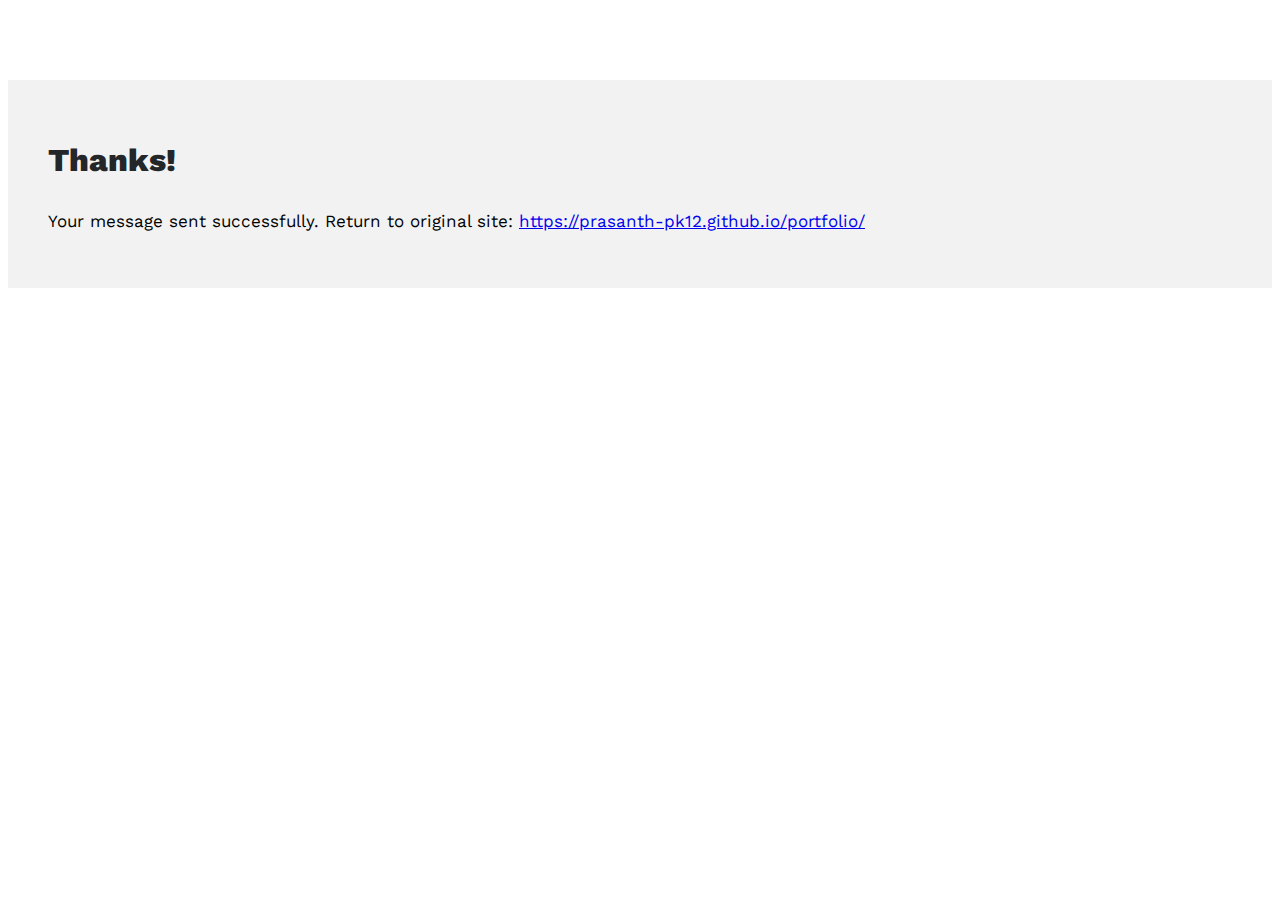
<file: pages/thanks.html>
<!DOCTYPE html>
<html lang="en">

<head>

  <!-- Fonts -->
  <link rel="stylesheet" href="https://use.fontawesome.com/releases/v5.5.0/css/all.css"
    integrity="sha384-B4dIYHKNBt8Bc12p+WXckhzcICo0wtJAoU8YZTY5qE0Id1GSseTk6S+L3BlXeVIU" crossorigin="anonymous">
  <link rel="dns-prefetch" href="https://fonts.gstatic.com">
  <link
    href="https://fonts.googleapis.com/css2?family=Inter:wght@600;700;800;900&family=Work+Sans:wght@400;500;600;700;800;900&display=swap"
    rel="stylesheet">

  <!-- Styles -->
  <link href="https://formsubmit.co/css/app.css" rel="stylesheet">

  <style>
    html,
    body {
      color: #636b6f;
      font-family: 'Work Sans', sans-serif;
    }

    .col {
      margin-top: 80px;
    }

    .col h1 {
      font-weight: 800;
      padding-bottom: 10px;
      color: #23272a;
    }

    .col p {
      font-size: 17px;
      color: black;
    }

    .col .col-md-8 {
      background-color: #f2f2f2;
      padding: 40px;
    }
  </style>

</head>

<body>
  <div class="container">
    <div class="col">
      <div class="col-md-8 offset-md-2">
        <h1>Thanks!</h1>
        <p>Your message sent successfully. Return to original site: <a class='links'
            href='https://prasanth-pk12.github.io/portfolio/'>https://prasanth-pk12.github.io/portfolio/</a></p>
      </div>
    </div>

  </div>

</body>

</html>
</file>
<file: assets/css/styles.css>
/* Google Font - Poppins */
@import url("https://fonts.googleapis.com/css2?family=Poppins:ital,wght@0,100;0,200;0,300;0,400;0,500;0,600;0,700;0,800;0,900;1,100;1,200;1,300;1,400;1,500;1,600;1,700;1,800;1,900&display=swap");
/* Variables */
:root {
  --header-height: 3rem;
  --font-semi: 600;
}

/* Colors */

:root {
  --first-color: #4070f4;
  --second-color: #0e2431;
  --gardient-color: linear-gradient(to right, #5001fb, #8e0af3);
}

/* FONT STYLE */
:root {
  --body-font: "Poppins", sans-serif;
  --big-font-size: 2rem;
  --h2-font-size: 1.5rem;
  --nomral-font-size: 0.938rem;
}

/* Media Screen Min-Width : 768px */
@media screen and (min-width: 768px) {
  :root {
    --big-font-size: 3.5rem;
    --h2-font-size: 2rem;
    --nomral-font-size: 1rem;
  }
}

/* Margins */
:root {
  --mb-1: 0.5rem;
  --mb-2: 1rem;
  --mb-3: 1.5rem;
  --mb-4: 2rem;
  --mb-5: 2.5rem;
  --mb-6: 3rem;
}

/* Z-index */
:root {
  --z-back: -10;
  --z-normal: 1;
  --z-tooltip: 10;
  --z-fixed: 100;
}

/* Base */
*,
::before,
::before {
  box-sizing: border-box;
}

html {
  scroll-behavior: smooth;
}

body {
  margin: var(--header-height) 0 0 0;
  font-family: var(--body-font);
  font-size: var(--nomral-font-size);
  color: var(--second-color);
}

h1,
h2,
p {
  margin: 0;
}

ul {
  margin: 0;
  padding: 0;
  list-style: none;
}

a {
  text-decoration: none;
}

img {
  max-width: 100%;
  height: auto;
  display: block;
}

/* CUSTOM CSS CLASSES */

/* LAYOUT */
.bd_grid {
  max-width: 1024px;
  display: grid;
  grid-template-columns: 100%;
  grid-column-gap: 2rem;
  width: calc(100% - 2rem);
  margin-left: var(--mb-2);
  margin-right: var(--mb-2);
}

.header {
  width: 100%;
  position: fixed;
  top: 0;
  left: 0;
  z-index: var(--z-fixed);
  background: #fff;
  box-shadow: 0 1px 4px rgba(146, 161, 176, 0.15);
}

/* Navbar */
.nav {
  height: var(--header-height);
  display: flex;
  justify-content: space-between;
  align-items: center;
  font-weight: var(--font-semi);
}

@media screen and (max-width: 768px) {
  .nav_menu {
    position: fixed;
    top: var(--header-height);
    right: -100%;
    width: 80%;
    height: 100%;
    padding: 2rem;
    background-color: var(--second-color);
    transition: 0.5s;
  }
}

.nav_items {
  margin-bottom: var(--mb-4);
}

.nav_link {
  position: relative;
  color: #fff;
}

.nav_link:hover {
  position: relative;
}

.nav_link:hover::after {
  position: absolute;
  content: "";
  width: 100%;
  height: 0.18rem;
  left: 0;
  top: 2rem;
  background-color: var(--first-color);
}

.nav_logo {
  color: var(--second-color);
}

.nav_toggle {
  color: var(--second-color);
  font-size: 1.5rem;
  cursor: pointer;
}

/* ACTIVE MENU */
.active::after {
  position: absolute;
  content: "";
  width: 100%;
  height: 0.18rem;
  left: 0;
  top: 2rem;
  background-color: var(--first-color);
}

.show {
  right: 0;
}

.home {
  height: calc(100vh - 3rem);
  row-gap: 1rem;
}

.home_data {
  align-self: center;
}

.home_title {
  font-size: var(--big-font-size);
  margin-bottom: var(--mb-5);
}

.home_title-color {
  color: var(--first-color);
}

.home_social {
  display: flex;
  flex-direction: column;
}

.home_social-icon {
  width: max-content;
  margin-bottom: var(--mb-2);
  font-size: 1.5rem;
  color: var(--second-color);
}

.home_social-icon:hover {
  color: var(--first-color);
}

.home_img {
  position: absolute;
  right: 0;
  bottom: 0;
  width: 300px;
}

.home_img svg {
  width: 100%;
}

/* BUTTONS */
.button {
  display: inline-block;
  color: #fff;
  padding: 0.75rem 2.5rem;
  font-weight: var(--font-semi);
  border-radius: 0.5rem;
  background: var(--gardient-color);
}

.button:hover {
  box-shadow: 0 10px 36px rgba(0, 0, 0, 0.15);
}

.section {
  padding-top: 3rem;
  padding-bottom: 2rem;
}

.section-title {
  position: relative;
  font-size: var(--h2-font-size);
  color: var(--first-color);
  margin-top: var(--mb-2);
  margin-bottom: var(--mb-4);
  text-align: center;
}

.section-title::after {
  position: absolute;
  content: "";
  width: 64px;
  height: 0.18rem;
  left: 0;
  right: 0;
  margin: auto;
  top: 2rem;
  background-color: var(--first-color);
}

/* ABOUT SECTION */

.about_container {
  row-gap: 2rem;
  text-align: center;
}

.about_subtitle {
  margin-bottom: var(--mb-2);
}

.about_img {
  justify-content: center;
}

.about_img svg {
  width: 300px;
  border-radius: 0.5rem;
}

/* SKILLS */
.skills_container {
  row-gap: 2rem;
  text-align: center;
}

.skills_subtitle {
  margin-bottom: var(--mb-2);
}

.skills_text {
  margin-bottom: var(--mb-4);
}

.skills_data {
  display: flex;
  justify-content: space-between;
  align-items: center;
  position: relative;
  font-weight: var(--font-semi);
  padding: 0.5rem 1rem;
  margin-bottom: var(--mb-4);
  border-radius: 0.5rem;
  box-shadow: 0 4px 25px rgba(14, 36, 49, 0.15);
}

.skill_icon {
  font-size: 2rem;
  margin-right: var(--mb-2);
  color: var(--first-color);
}

.skills_name {
  display: flex;
  align-items: center;
}

.skill_bar {
  position: absolute;
  left: 0;
  bottom: 0;
  background-color: var(--first-color);
  height: 0.25rem;
  border-radius: 0.5rem;
  z-index: var(--z-back);
}

.skill_html_css {
  width: 90%;
}

.skill_js {
  width: 80%;
}

.skill_java {
  width: 80%;
}

.skill_py {
  width: 80%;
}

.skill_sql {
  width: 80%;
}

/* WORK */

.work {
  text-align: center;
}

.work_container {
  row-gap: 2rem;
}

.work_img {
  box-shadow: 0 4px 25px rgba(14, 36, 49, 0.15);
  border-radius: 0.5rem;
  overflow: hidden;
}

.work_img img {
  transition: 1s;
  cursor: pointer;
}

.work_img img:hover {
  transform: scale(1.1);
}

/* Contact */

.control_input {
  width: 100%;
  font-size: var(--nomral-font-size);
  font-weight: var(--font-semi);
  padding: 1rem;
  border-radius: 0.5rem;
  border: 1.5px solid var(--second-color);
  outline: none;
  margin-bottom: var(--mb-4);
}

.control_button {
  display: block;
  border: none;
  outline: none;
  font-size: var(--nomral-font-size);
  cursor: pointer;
  margin-left: auto;
}

/* Footer */
.footer {
  background-color: var(--second-color);
  color: #fff;
  text-align: center;
  font-weight: var(--font-semi);
  padding: 2rem 0;
}

.footer_title {
  font-size: 2rem;
  margin-bottom: var(--mb-4);
}

.footer_socials {
  margin-bottom: var(--mb-4);
}

.footer_icon {
  font-size: 1.5rem;
  color: #fff;
  margin: 0 var(--mb-2);
}

@media screen and (min-width: 768px) {
  body {
    margin: 0;
  }

  .section {
    padding-top: 4rem;
    padding-bottom: 3rem;
  }
  .section-title {
    margin-bottom: var(--mb-6);
  }

  .section-title::after {
    width: 80px;
    top: 3rem;
  }

  .nav {
    height: calc(var(--header-height) + 1rem);
  }

  .nav_items {
    margin-left: var(--mb-6);
    margin-bottom: 0;
  }

  .nav_list {
    display: flex;
    padding-top: 0;
  }

  .nav_toggle {
    display: none;
  }

  .nav_link {
    color: var(--second-color);
  }

  .home {
    height: 100vh;
  }

  .home_data {
    align-self: flex-end;
  }
  .home_social {
    padding-top: 0;
    padding-bottom: 2.5rem;
    flex-direction: row;
    align-self: flex-end;
  }

  .home_social-icon {
    margin-bottom: 0;
    margin-right: var(--mb-4);
  }

  .home_img {
    width: 460px;
    bottom: 15%;
  }

  .home_img svg {
    width: 100%;
  }

  .about_container,
  .skills_container {
    grid-template-columns: repeat(2, 1fr);
    align-items: center;
    text-align: initial;
  }

  .about_img svg {
    width: 450px;
  }

  .work_container {
    grid-template-columns: repeat(3, 1fr);
    grid-template-rows: repeat(2, 1fr);
    column-gap: 2rem;
  }

  .contact_form {
    width: 400px;
  }
  .contact_container {
    justify-items: center;
  }
}

@media screen and (min-width: 1024px) {
  .bd_grid {
    margin-left: auto;
    margin-right: auto;
  }

  .home_img {
    right: 10%;
  }
}
</file>
